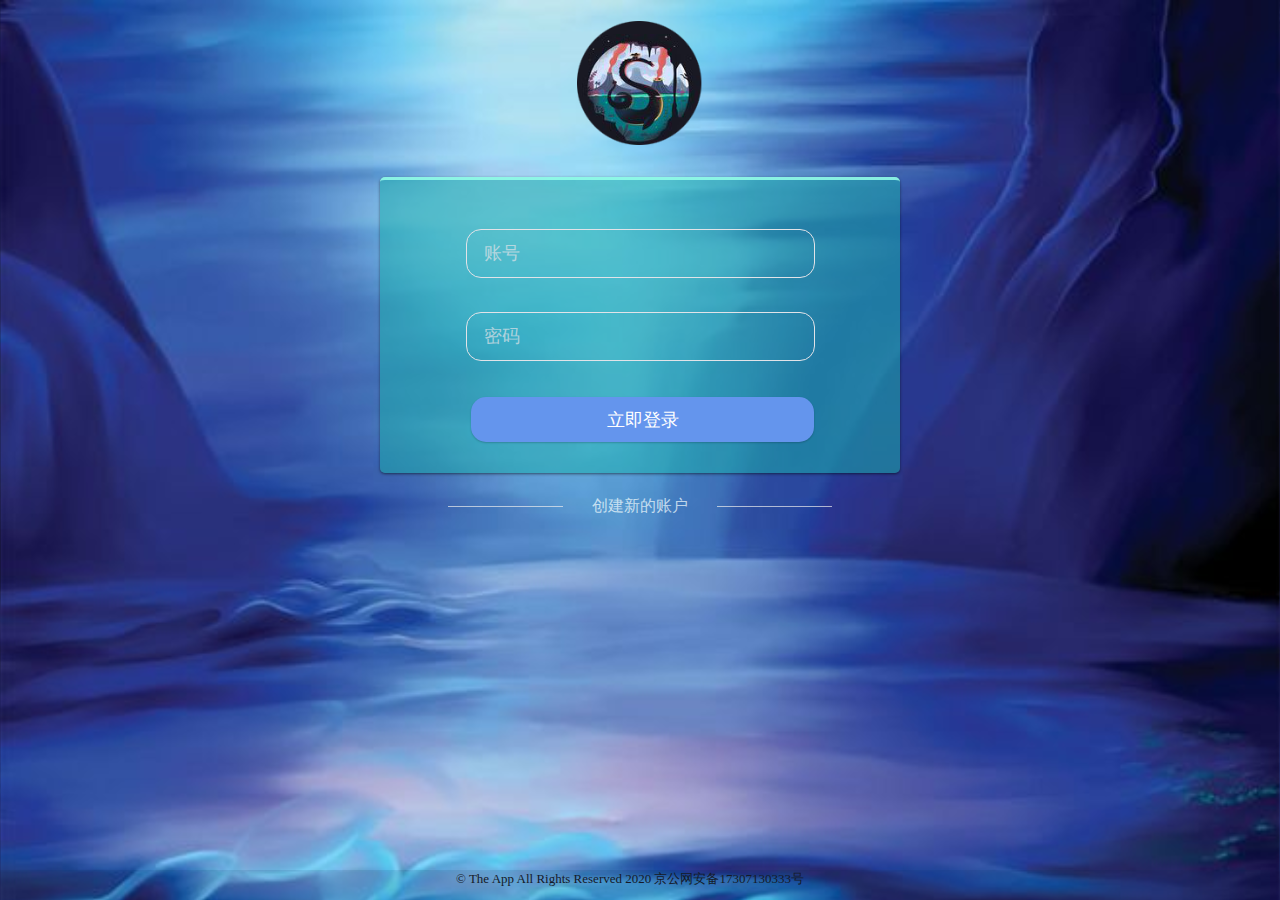
<file: src/login.html>
<!DOCTYPE html>
<html lang="zh">
    <head>
        <meta charset="UTF-8">
        <title>登陆页面</title>
        <link rel="stylesheet" type="text/css" href="../css/base.css">
        <link rel="stylesheet" type="text/css" href="../css/font-awesome-4.7.0/css/font-awesome.min.css">

        <link rel="stylesheet" type="text/css" href="../css/login.css">
    </head>
    <body>
        <img src="../img/logo.png" alt="logo">
        <div class="mainPart">
            <form action="./home.html" method="get" onsubmit="return login();">
                <div>
                    <p>
                        <label>
                            <br>
                            <input type="text" placeholder="账号" id="username">
                        </label>
                    </p>
                    <p>
                        <label>
                            <br>
                            <input type="password" placeholder="密码" id="password">
                        </label>
                    </p>
                    <p>
                        <br>
                        <label>
                            <button type="submit">立即登录</button>
                        </label>
                    </p>


                </div>

            </form>
        </div>
        <div>
            <a href="./register.html" class="line">创建新的账户</a>
        </div>


        <!--页脚...-->
        <footer class="footer">
                © The App All Rights Reserved 2020 京公网安备17307130333号
        </footer>

    </body>

    <script src="../js/jquery-3.3.1.min.js"></script>
    <script src="../js/commonState.js"></script>
    <script src="../js/login.js"></script>
</html>
</file>
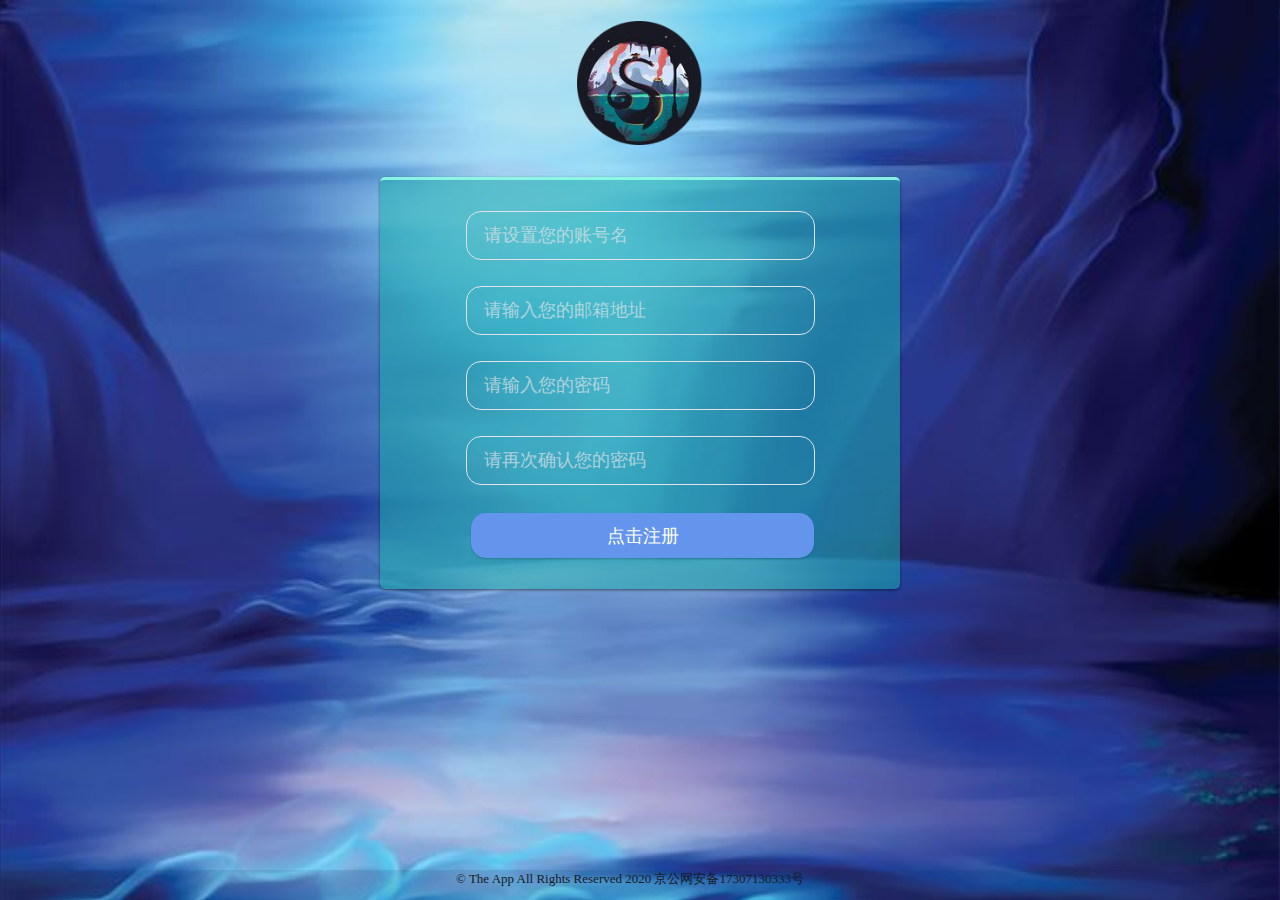
<file: src/register.html>
<!DOCTYPE html>
<html lang="zh">
    <head>
        <meta charset="UTF-8">
        <title>注册界⾯</title>
        <link rel="stylesheet" type="text/css" href="../css/base.css">
        <link rel="stylesheet" type="text/css" href="../css/font-awesome-4.7.0/css/font-awesome.min.css">

        <link rel="stylesheet" type="text/css" href="../css/register.css">
    </head>
    <body>
        <img src="../img/logo.png" alt="logo">
        <div class="mainPart">
            <form action="../php/userRegister.php" method="post" onsubmit="return register();">
            <div>
                <p>
                    <label>
                        <input type="text" placeholder="请设置您的账号名" id="name" name="name">
                    </label>
                </p>
                <p>
                    <label>
                        <input type="email" placeholder="请输入您的邮箱地址" id="email" name="email">
                    </label>
                </p>
                <p>
                    <label>
                        <input type="password" placeholder="请输入您的密码" id="password1" name="password1">
                    </label>
                </p>
                <p>
                    <label>
                        <input type="password" placeholder="请再次确认您的密码" id="password2">
                    </label>
                </p>
                <p>
                    <label>
                        <button type="submit">点击注册</button>
                    </label>
                </p>


            </div>

            </form>
        </div>

        <!--页脚...-->
        <footer class="footer">
            © The App All Rights Reserved 2020 京公网安备17307130333号
        </footer>
        <script src="../js/jquery-3.3.1.min.js"></script>
        <script src="../js/register.js"></script>
    </body>
</html>
</file>
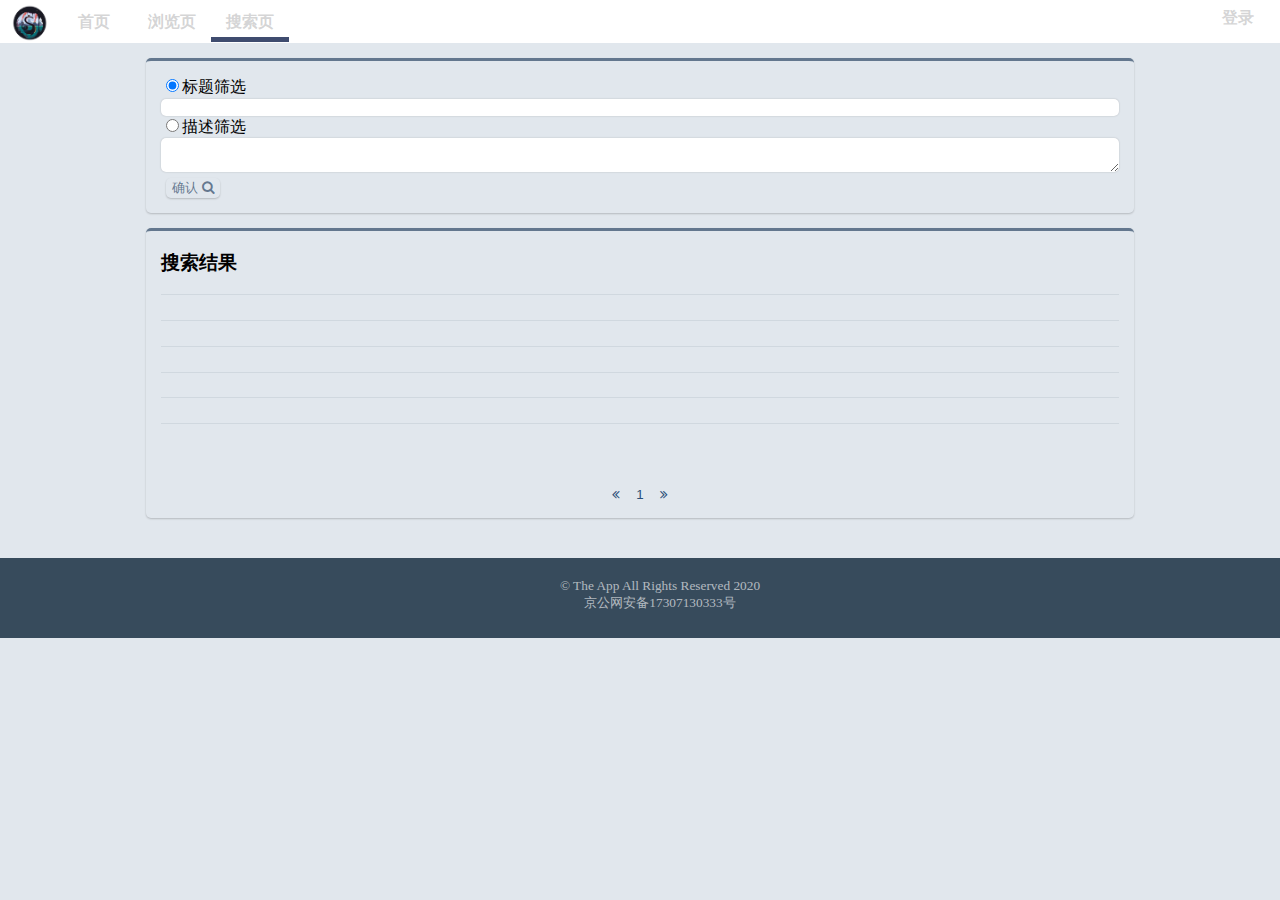
<file: src/search.html>
<!DOCTYPE html>
<html lang="zh">
    <head>
        <meta charset="UTF-8">
        <title>搜索⻚</title>
        <link rel="stylesheet" type="text/css" href="../css/base.css">
        <link rel="stylesheet" type="text/css" href="../css/navigationBar.css">
        <link rel="stylesheet" type="text/css" href="../css/footer.css">
        <link rel="stylesheet" type="text/css" href="../css/font-awesome-4.7.0/css/font-awesome.min.css">

        <link rel="stylesheet" type="text/css" href="../css/search.css">


    </head>
    <body>
        <!--导航栏...-->
        <div class="NavigationBar">
            <!--logo-->
            <div>
                <a href="./home.html">
                    <img src="../img/logo.png" alt="logo">
                </a>
            </div>

            <div class="NavigationBar_left">
                <ul>
                    <li>
                        <a href="./home.html">首页</a>
                    </li>
                    <li>
                        <a href="./browser.html">浏览页</a>
                    </li>
                    <li>
                        <a href="./search.html" class="highlight">搜索⻚</a>
                    </li>
                </ul>

            </div>

            <div class="NavigationBar_right dropdown" id="userCenterNav">
                <span class="dropbtn">个⼈中⼼<i class="fa fa-caret-down" aria-hidden="true"></i></span>
                <div class="dropdown-content">
                    <a href="./upload.html"><i class="fa fa-upload" aria-hidden="true"></i> 上传</a>
                    <a href="./myPhoto.html"><i class="fa fa-picture-o" aria-hidden="true"></i> 我的照⽚</a>
                    <a href="./favor.html"><i class="fa fa-heart" aria-hidden="true"></i> 我的收藏</a>
                    <a href="./login.html"><i class="fa fa-sign-in" aria-hidden="true"></i> 登⼊</a>
                </div>
            </div>

        </div>
        <!--主要区域-->
        <div>
            <!--筛选部分-->
            <form class="upPart">
                <div class="inside">
                    <label>
                        <input id="titleType" name="selectWay" type="radio" value="" checked="checked">标题筛选
                        <br>
                        <input type="text" name="titleInput"  onclick="selectedTitle()">
                    </label>
                    <br>
                    <label>
                        <input id="descriptType" name="selectWay" type="radio" value="">描述筛选
                        <br>
                        <textarea name="descriptInput" onclick="selectedDescript()"></textarea>
                    </label>
                    <br>
                    <button type="button" onclick="searchTD()">确认 <i class="fa fa-search" aria-hidden="true"></i> </button>
                </div>
            </form>
            <!--搜索结果-->
            <div class="downPart">
                <div class="inside">
                    <h3>搜索结果</h3>
                    <div class="onegroup">
                        <div class="leftbox" id="imgDiv1">
                            <img src="../img/缩略图.jpg" alt="缩略图">
                        </div>
                        <div class="rightbox">
                            <article>
                                <header>
                                    <h3 id="imgTitle1">Title</h3>
                                </header>
                                <!--超出部分以省略号表示...-->
                                <p id="imgDes1">
                                    当然，在这个任务结束之后，我们会根据你的完成情况给你相应的 奖励。如果你能够完美的拯救这个
                                    世界，我会给你⼀个精英勋章，也叫A勋章。在六界之中，他可以帮助你完成任何⼀个愿望，我保证。
                                    即使你没有完全完成任务，我还是会给你⼀个B徽章或者C奖牌，他们也有⼀定的⽤处，但是可能就不能
                                    很好的满⾜你的愿望了哟。我会给你⼀个精英勋章，也叫A勋章。在六界之中，他可以帮助你完成任何⼀个愿望，我保证。
                                    即使你没有完全完成任务，我还是会给你⼀个B徽章或者C奖牌，他们也有⼀定的⽤处，但是可能就不能
                                    很好的满⾜你的愿望了哟。
                                </p>
                            </article>

                        </div>
                        <div class="clear"></div>
                    </div>
                    <div class="onegroup">
                        <div class="leftbox" id="imgDiv2">
                            <img src="../img/缩略图.jpg" alt="缩略图">
                        </div>
                        <div class="rightbox">
                            <article>
                                <header>
                                    <h3  id="imgTitle2">Title</h3>
                                </header>
                                <!--超出部分以省略号表示...-->
                                <p id="imgDes2">
                                    当然，在这个任务结束之后，我们会根据你的完成情况给你相应的 奖励。如果你能够完美的拯救这个
                                    世界，我会给你⼀个精英勋章，也叫A勋章。在六界之中，他可以帮助你完成任何⼀个愿望，我保证。
                                    即使你没有完全完成任务，我还是会给你⼀个B徽章或者C奖牌，他们也有⼀定的⽤处，但是可能就不能
                                    很好的满⾜你的愿望了哟。我会给你⼀个精英勋章，也叫A勋章。在六界之中，他可以帮助你完成任何⼀个愿望，我保证。
                                    即使你没有完全完成任务，我还是会给你⼀个B徽章或者C奖牌，他们也有⼀定的⽤处，但是可能就不能
                                    很好的满⾜你的愿望了哟。
                                </p>
                            </article>

                        </div>
                        <div class="clear"></div>
                    </div>
                    <div class="onegroup">
                        <div class="leftbox"  id="imgDiv3">
                            <img src="../img/缩略图.jpg" alt="缩略图">
                        </div>
                        <div class="rightbox">
                            <article>
                                <header>
                                    <h3  id="imgTitle3">Title</h3>
                                </header>
                                <!--超出部分以省略号表示...-->
                                <p id="imgDes3">
                                    当然，在这个任务结束之后，我们会根据你的完成情况给你相应的 奖励。如果你能够完美的拯救这个
                                    世界，我会给你⼀个精英勋章，也叫A勋章。在六界之中，他可以帮助你完成任何⼀个愿望，我保证。
                                    即使你没有完全完成任务，我还是会给你⼀个B徽章或者C奖牌，他们也有⼀定的⽤处，但是可能就不能
                                    很好的满⾜你的愿望了哟。我会给你⼀个精英勋章，也叫A勋章。在六界之中，他可以帮助你完成任何⼀个愿望，我保证。
                                    即使你没有完全完成任务，我还是会给你⼀个B徽章或者C奖牌，他们也有⼀定的⽤处，但是可能就不能
                                    很好的满⾜你的愿望了哟。
                                </p>
                            </article>

                        </div>
                        <div class="clear"></div>
                    </div>
                    <div class="onegroup">
                        <div class="leftbox" id="imgDiv4">
                            <img src="../img/缩略图.jpg" alt="缩略图">
                        </div>
                        <div class="rightbox">
                            <article>
                                <header>
                                    <h3 id="imgTitle4">Title</h3>
                                </header>
                                <!--超出部分以省略号表示...-->
                                <p id="imgDes4">
                                    当然，在这个任务结束之后，我们会根据你的完成情况给你相应的 奖励。如果你能够完美的拯救这个
                                    世界，我会给你⼀个精英勋章，也叫A勋章。在六界之中，他可以帮助你完成任何⼀个愿望，我保证。
                                    即使你没有完全完成任务，我还是会给你⼀个B徽章或者C奖牌，他们也有⼀定的⽤处，但是可能就不能
                                    很好的满⾜你的愿望了哟。我会给你⼀个精英勋章，也叫A勋章。在六界之中，他可以帮助你完成任何⼀个愿望，我保证。
                                    即使你没有完全完成任务，我还是会给你⼀个B徽章或者C奖牌，他们也有⼀定的⽤处，但是可能就不能
                                    很好的满⾜你的愿望了哟。
                                </p>
                            </article>

                        </div>
                        <div class="clear"></div>
                    </div>
                    <div class="onegroup">
                        <div class="leftbox" id="imgDiv5">
                            <img src="../img/缩略图.jpg" alt="缩略图">
                        </div>
                        <div class="rightbox">
                            <article>
                                <header>
                                    <h3 id="imgTitle5">Title</h3>
                                </header>
                                <!--超出部分以省略号表示...-->
                                <p id="imgDes5">
                                    当然，在这个任务结束之后，我们会根据你的完成情况给你相应的 奖励。如果你能够完美的拯救这个
                                    世界，我会给你⼀个精英勋章，也叫A勋章。在六界之中，他可以帮助你完成任何⼀个愿望，我保证。
                                    即使你没有完全完成任务，我还是会给你⼀个B徽章或者C奖牌，他们也有⼀定的⽤处，但是可能就不能
                                    很好的满⾜你的愿望了哟。我会给你⼀个精英勋章，也叫A勋章。在六界之中，他可以帮助你完成任何⼀个愿望，我保证。
                                    即使你没有完全完成任务，我还是会给你⼀个B徽章或者C奖牌，他们也有⼀定的⽤处，但是可能就不能
                                    很好的满⾜你的愿望了哟。
                                </p>
                            </article>

                        </div>
                        <div class="clear"></div>
                    </div>
                    <div class="onegroup">
                        <div class="leftbox" id="imgDiv6">
                            <img src="../img/缩略图.jpg" alt="缩略图">
                        </div>
                        <div class="rightbox">
                            <article>
                                <header>
                                    <h3  id="imgTitle6">Title</h3>
                                </header>
                                <!--超出部分以省略号表示...-->
                                <p id="imgDes6">
                                    当然，在这个任务结束之后，我们会根据你的完成情况给你相应的 奖励。如果你能够完美的拯救这个
                                    世界，我会给你⼀个精英勋章，也叫A勋章。在六界之中，他可以帮助你完成任何⼀个愿望，我保证。
                                    即使你没有完全完成任务，我还是会给你⼀个B徽章或者C奖牌，他们也有⼀定的⽤处，但是可能就不能
                                    很好的满⾜你的愿望了哟。我会给你⼀个精英勋章，也叫A勋章。在六界之中，他可以帮助你完成任何⼀个愿望，我保证。
                                    即使你没有完全完成任务，我还是会给你⼀个B徽章或者C奖牌，他们也有⼀定的⽤处，但是可能就不能
                                    很好的满⾜你的愿望了哟。
                                </p>
                            </article>

                        </div>
                        <div class="clear"></div>
                    </div>
                    <!--⻚码显示...-->
                    <div class="page">
                        <br><br>
                        <label id="pageBtns">
                            <button onclick="alert('页面已跳转')"><i class="fa fa-angle-double-left" aria-hidden="true"></i></button>
                            <button onclick="alert('页面已跳转')" class="highlight">1</button>
                            <button onclick="alert('页面已跳转')">2</button>
                            <button onclick="alert('页面已跳转')">3</button>
                            <button onclick="alert('页面已跳转')">4</button>
                            <button onclick="alert('页面已跳转')">5</button>
                            <button onclick="alert('页面已跳转')"><i class="fa fa-angle-double-right" aria-hidden="true"></i></button>

                        </label>

                    </div>
                </div>
            </div>
        </div>


        <!--页脚...-->
        <footer>
            <ul>
                <li>© The App All Rights Reserved 2020 </li>
                <li>京公网安备17307130333号</li>
            </ul>
        </footer>

    <script>
        function selectedTitle() {
            var titleButton=document.getElementById("titleType");
            titleButton.click();
        }
        function selectedDescript() {
            var descriptButton=document.getElementById("descriptType");
            descriptButton.click();
        }
    </script>
    <script src="../js/jquery-3.3.1.min.js"></script>
    <script src="../js/commonState.js"></script>
    <script src="../js/commonLogic.js"></script>
    <script src="../js/search.js"></script>
    </body>
</html>
</file>
<file: css/base.css>
body{
    background-color: rgba(104, 134, 163, 0.2);
    text-align: center;
    margin-left: -10px;
    margin-right: -10px;
}
</file>
<file: css/login.css>
body{
    background-color: #455e77;
    background-image: url("../img/marine.jpg");
    background-size: cover;
}

img{
    height: 150px;
    object-fit: contain;
}

.mainPart{
    background-color: rgba(27, 173, 172, 0.53);
    margin: 15px 30% 10px;
    padding:15px;
    box-shadow: 0px 1px 3px rgba(0, 0, 0, 0.53);
    border-radius: 5px;
    border-style: outset none none none;
    border-color: rgba(150, 255, 233, 0.86);
}

input[type="text"],input[type="password"]{
    height: 45px;
    border-radius: 15px;
    background-color: rgba(42, 78, 119, 0);
    border-color: #e2e3e8;
    border-style: solid;
    border-width: 1px;
    width: 70%;
    text-indent: 15px;
    font-size: large;

    color: #f8ffff;
    /*color: #022d53;*/
    outline-style: none;
}

input::placeholder{
    color: rgba(226, 227, 232, 0.7);
}


.line{
    position: relative;
    color: rgba(248, 255, 255, 0.71);
    height: 45px;
    line-height: 45px;
    text-align: center;
}

.line:before{
    content: "";
    position: absolute;
    width: 120%;
    height: 1px;
    top: 50%;
    background-color: rgba(237, 237, 237, 0.69);
    left: -150%;
}

.line:after{
    content: "";
    position: absolute;
    width: 120%;
    height: 1px;
    top: 50%;
    background-color: rgba(237, 237, 237, 0.69);
    right: -150%;
}

a:link{
    text-decoration: none;
}

button{
    height: 45px;
    width: 70%;
    margin-left: 5px;
    margin-top: 2px;
    background-color: cornflowerblue;
    color: white;

    display: inline-block;
    cursor: pointer;
    border: none;
    border-radius: 15px;
    box-shadow: 0px 1px 2px rgba(0,0,0,0.2);
    outline: none;
    font-size: large;
}

button:hover{
    background-color: white;
    color: cornflowerblue;
}


footer{
    background-color: rgba(2, 45, 83, 0.11);
    color: #151a28;
    position: absolute;
    bottom: 0;
    height: 30px;
    width: 100%;
    font-size: small;
}
</file>
<file: css/register.css>
body{
    background-color: #455e77;
    background-image: url("../img/marine.jpg");
    background-size: cover;
}

img{
    height: 150px;
    object-fit: contain;
}

.mainPart{
    background-color: rgba(27, 173, 172, 0.53);
    margin: 15px 30% 10px;
    padding:15px;
    box-shadow: 0px 1px 3px rgba(0, 0, 0, 0.53);
    border-radius: 5px;
    border-style: outset none none none;
    border-color: rgba(150, 255, 233, 0.86);
}

input[type="text"],input[type="password"],input[type="email"]{
    margin-bottom: 10px;
    height: 45px;
    border-radius: 15px;
    background-color: rgba(42, 78, 119, 0);
    border-color: #e2e3e8;
    border-style: solid;
    border-width: 1px;
    width: 70%;
    text-indent: 15px;
    font-size: large;

    color: #f8ffff;
    /*color: #022d53;*/
    outline-style: none;
}

input::placeholder{
    color: rgba(226, 227, 232, 0.7);
}


.line{
    position: relative;
    color: rgba(248, 255, 255, 0.71);
    height: 45px;
    line-height: 45px;
    text-align: center;
}

.line:before{
    content: "";
    position: absolute;
    width: 120%;
    height: 1px;
    top: 50%;
    background-color: rgba(237, 237, 237, 0.69);
    left: -150%;
}

.line:after{
    content: "";
    position: absolute;
    width: 120%;
    height: 1px;
    top: 50%;
    background-color: rgba(237, 237, 237, 0.69);
    right: -150%;
}

a:link{
    text-decoration: none;
}

button{
    height: 45px;
    width: 70%;
    margin-left: 5px;
    margin-top: 2px;
    background-color: cornflowerblue;
    color: white;

    display: inline-block;
    cursor: pointer;
    border: none;
    border-radius: 15px;
    box-shadow: 0px 1px 2px rgba(0,0,0,0.2);
    outline: none;
    font-size: large;
}

button:hover{
    background-color: white;
    color: cornflowerblue;
}


footer{
    background-color: rgba(2, 45, 83, 0.11);
    color: #151a28;
    position: absolute;
    bottom: 0;
    height: 30px;
    width: 100%;
    font-size: small;
}
</file>
<file: css/navigationBar.css>
.NavigationBar{
    height: 45px;
    width: 1960px;
    background-color: white;
    margin-top: -10px ;
    margin-left: 10px;
    margin-right: 0;
    font-family:Microsoft YaHei, sans-serif;
}

.NavigationBar img{
    width: 40px;
    height: 40px;
    margin-top: 5px;
    margin-left: 10px;
    float: left;

}

.NavigationBar_left
{
    float: left;
    margin-top: 10px;
    margin-left: 5px;
}

.NavigationBar_left ul{
    list-style-type:none;
    margin:0;
    padding:0;
}

.NavigationBar_left li{
    float: left;
}

.NavigationBar_left a:link,.NavigationBar_left a:visited {
    display:block;
    width:70px;
    font-weight:bold;
    color: rgba(191, 191, 193, 0.68);
    text-align:center;
    padding: 4px;
    text-decoration:none;
}

.NavigationBar_left a:hover{
    color: white;
    background-color: cornflowerblue;
}

.NavigationBar_left .highlight{
    border-bottom: rgba(24, 40, 82, 0.83);
    border-bottom-width: 5px;
    border-style: none none solid none;
}

.NavigationBar_right{
    position: absolute;
    right: 10px;
    margin-top: 10px;
}

.dropbtn {
    font-weight:bold;
    color: rgba(191, 191, 193, 0.68);
    padding: 16px;
    border: none;
    cursor: pointer;
}

.dropdown-content {
    margin-top: 10px;
    display: none;
    position: absolute;
    background-color: #f9f9f9;
    min-width: 105px;
    box-shadow: 0px 8px 16px 0px rgba(0,0,0,0.2);
}

.dropdown-content a {
    color: #2a4e77;
    padding: 12px 16px;
    text-decoration: none;
    display: block;
    text-align: left;
    font-size: 12px;
}

.dropdown-content a:hover {background-color: #f1f1f1}

.dropdown:hover .dropdown-content {
    display: block;
}

.dropdown:hover .dropbtn {
    background-color: cornflowerblue;
    color: white;
}

.NavigationBar_right.highlight{
    padding-bottom: 8px;
    border-bottom: rgba(24, 40, 82, 0.83);
    border-bottom-width: 5px;
    border-style: none none solid none;
}
</file>
<file: css/footer.css>
footer{
    height: 80px;
    margin: -10px;
    background-color: rgba(17, 40, 60, 0.82);
    text-align: center;
    color: rgba(255, 255, 255, 0.62);
    font-size: smaller;
}

footer ul{
    list-style-type:none;
    padding-top: 20px;
}
</file>
<file: css/search.css>
.upPart{
    padding-top: 15px;
    padding-bottom: 15px;
    margin: 15px 12% 15px;
    box-shadow: 0px 1px 2px rgba(0,0,0,0.2);
    border-radius: 5px;
    border-style: outset none none none;
    border-color: rgba(59, 84, 112, 0.76);
    text-align: left;
}

.upPart .inside{
    padding-left: 15px;
}

.upPart input[type="text"],textarea{
    border-radius: 5px;
    border-style: none;
    box-shadow: 0px 0px 2px rgba(0,0,0,0.2);
    width: 98%;
}

.upPart button{
    margin-left: 5px;
    margin-top: 2px;
    background-color: rgba(47, 60, 72, 0);
    color: rgba(59, 84, 112, 0.76);
    display: inline-block;
    cursor: pointer;
    border: none;
    border-radius: 5px;
    box-shadow: 0px 1px 2px rgba(0,0,0,0.2);
    outline: none;
}

.upPart button:hover{
    background-color: cornflowerblue;
    color: white;
}

.downPart{
    padding-bottom: 15px;
    margin: 15px 12% 50px;
    box-shadow: 0px 1px 2px rgba(0,0,0,0.2);
    border-radius: 5px;
    border-style: outset none none none;
    border-color: rgba(59, 84, 112, 0.76);
}

.downPart .inside{
    padding-left: 15px;
    padding-right: 15px;
}

.leftbox{
    float: left;
    width: 200px;
}
.leftbox img{
    height: 200px;
    width: 200px;
    object-fit: cover;
}

.rightbox{
    margin-top: -15px;
    float: left;
    width: 75%;
    padding-left: 15px;
}

.rightbox p{
    color: rgba(2, 31, 56, 0.68);
    display: -webkit-box;
    -webkit-box-orient: vertical;
    -webkit-line-clamp: 3;
    overflow: hidden;
}

.onegroup{
    padding-top: 5px;
    border-style: outset none none none;
    border-width: 1px;
    border-color: rgba(59, 84, 112, 0.1);
}

.clear{
    clear: both;
}

body{
    text-align: left;
}

.page{
    text-align: center;
}

.page button{
    background-color: rgba(47, 60, 72, 0);
    display: inline-block;
    cursor: pointer;
    border: none;
    outline: none;
    color: #2a4e77;
}

.page .highlight{
    color: #022d53;
    font-weight: bold;
}
</file>
